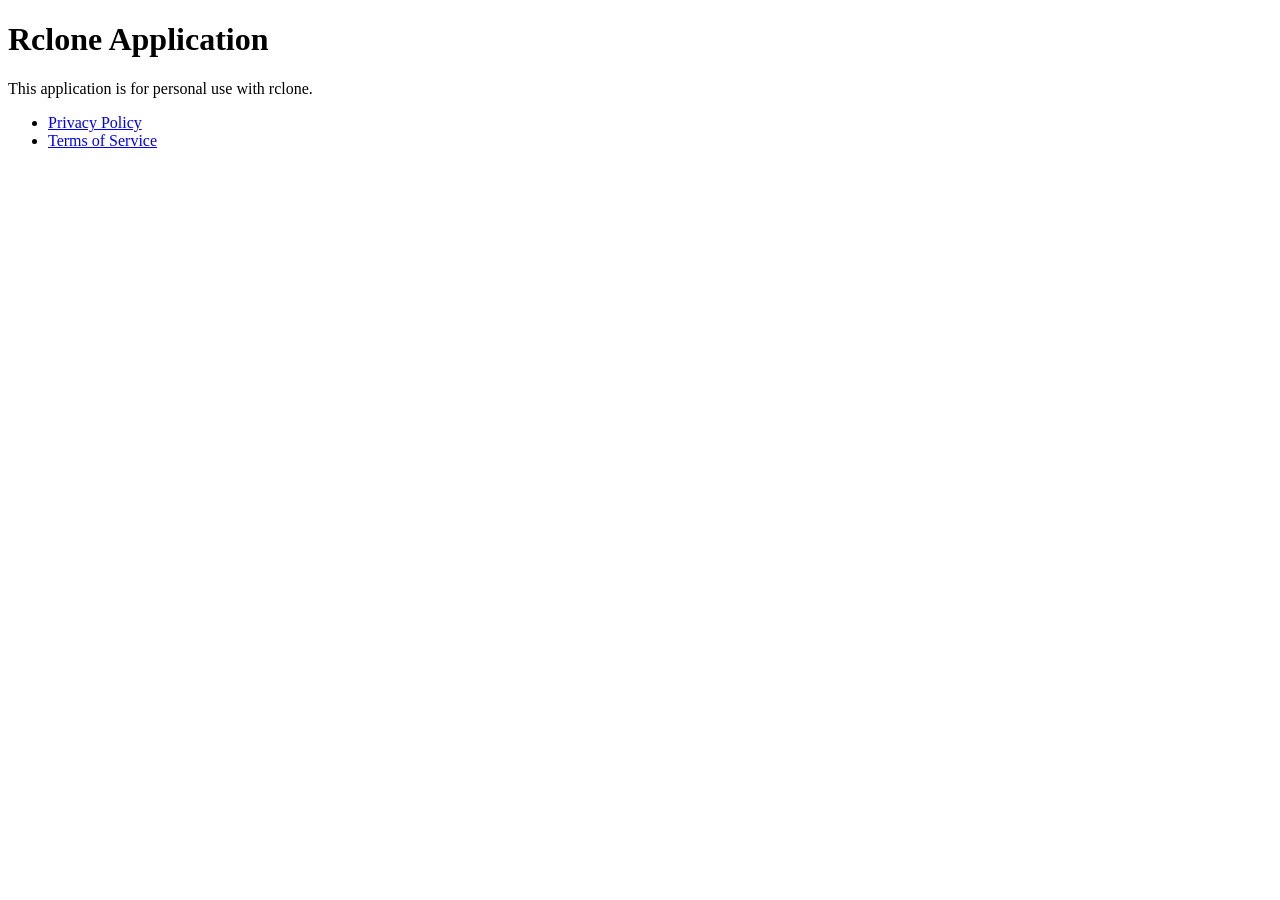
<file: index.html>
<!doctype html>
<html lang="en">
<head>
  <meta charset="utf-8">
  <meta name="viewport" content="width=device-width, initial-scale=1">
  <title>Rclone Application</title>
</head>
<body>
  <h1>Rclone Application</h1>
  <p>This application is for personal use with rclone.</p>
  <ul>
    <li><a href="privacy.html">Privacy Policy</a></li>
    <li><a href="terms.html">Terms of Service</a></li>
  </ul>
</body>
</html>
</file>
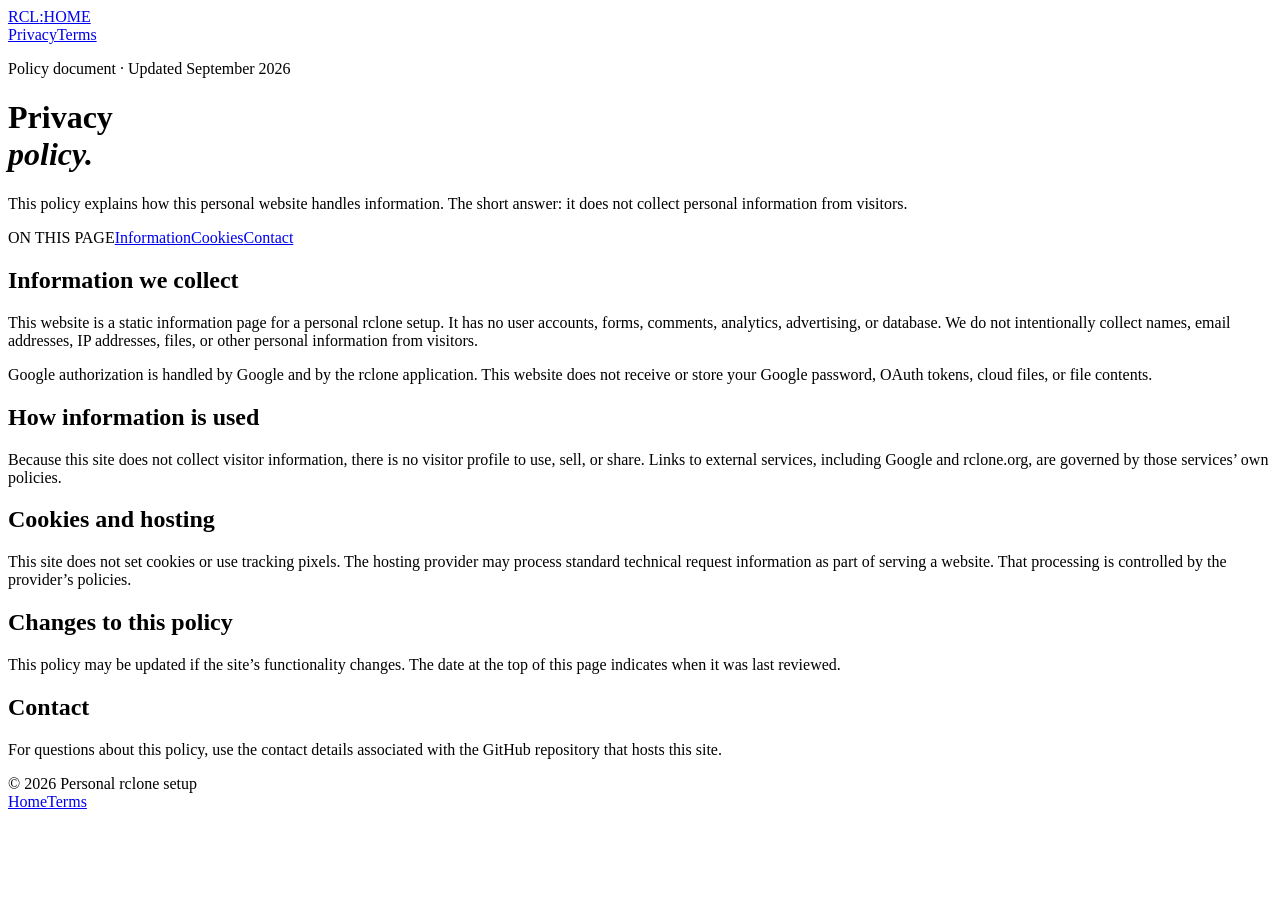
<file: privacy.html>
<!doctype html>
<html lang="en">
<head>
  <meta charset="utf-8">
  <meta name="viewport" content="width=device-width, initial-scale=1">
  <meta name="description" content="Privacy policy for a personal rclone setup.">
  <title>Privacy Policy | Rclone Home</title>
</head>
<body>
  <header class="site-header shell">
    <a class="brand" href="index.html" aria-label="Rclone Home">RCL<span>:</span>HOME</a>
    <nav aria-label="Main navigation"><a href="privacy.html" aria-current="page">Privacy</a><a href="terms.html">Terms</a></nav>
  </header>

  <main class="legal-page shell">
    <p class="eyebrow"><span class="status-dot"></span> Policy document · Updated September 2026</p>
    <h1>Privacy<br><em>policy.</em></h1>
    <p class="legal-intro">This policy explains how this personal website handles information. The short answer: it does not collect personal information from visitors.</p>
    <div class="legal-layout">
      <aside class="legal-index" aria-label="On this page"><span>ON THIS PAGE</span><a href="#collection">Information</a><a href="#cookies">Cookies</a><a href="#contact">Contact</a></aside>
      <div class="legal-copy">
        <section id="collection"><h2>Information we collect</h2><p>This website is a static information page for a personal rclone setup. It has no user accounts, forms, comments, analytics, advertising, or database. We do not intentionally collect names, email addresses, IP addresses, files, or other personal information from visitors.</p><p>Google authorization is handled by Google and by the rclone application. This website does not receive or store your Google password, OAuth tokens, cloud files, or file contents.</p></section>
        <section id="use"><h2>How information is used</h2><p>Because this site does not collect visitor information, there is no visitor profile to use, sell, or share. Links to external services, including Google and rclone.org, are governed by those services’ own policies.</p></section>
        <section id="cookies"><h2>Cookies and hosting</h2><p>This site does not set cookies or use tracking pixels. The hosting provider may process standard technical request information as part of serving a website. That processing is controlled by the provider’s policies.</p></section>
        <section id="changes"><h2>Changes to this policy</h2><p>This policy may be updated if the site’s functionality changes. The date at the top of this page indicates when it was last reviewed.</p></section>
        <section id="contact"><h2>Contact</h2><p>For questions about this policy, use the contact details associated with the GitHub repository that hosts this site.</p></section>
      </div>
    </div>
  </main>

  <footer class="site-footer shell"><span>© 2026 Personal rclone setup</span><div><a href="index.html">Home</a><a href="terms.html">Terms</a></div></footer>
</body>
</html>
</file>
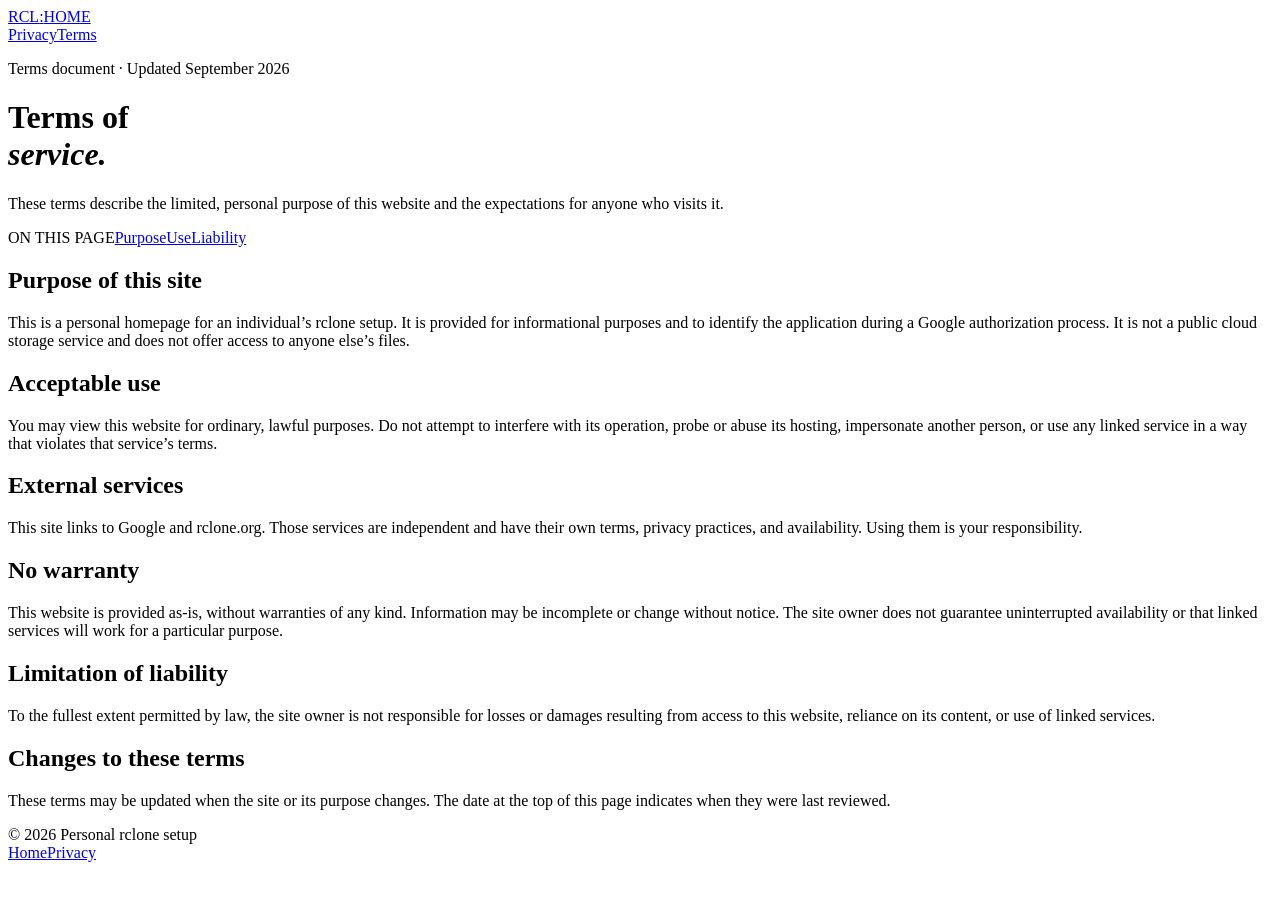
<file: terms.html>
<!doctype html>
<html lang="en">
<head>
  <meta charset="utf-8">
  <meta name="viewport" content="width=device-width, initial-scale=1">
  <meta name="description" content="Terms of service for a personal rclone setup.">
  <title>Terms of Service | Rclone Home</title>
</head>
<body>
  <header class="site-header shell">
    <a class="brand" href="index.html" aria-label="Rclone Home">RCL<span>:</span>HOME</a>
    <nav aria-label="Main navigation"><a href="privacy.html">Privacy</a><a href="terms.html" aria-current="page">Terms</a></nav>
  </header>

  <main class="legal-page shell">
    <p class="eyebrow"><span class="status-dot"></span> Terms document · Updated September 2026</p>
    <h1>Terms of<br><em>service.</em></h1>
    <p class="legal-intro">These terms describe the limited, personal purpose of this website and the expectations for anyone who visits it.</p>
    <div class="legal-layout">
      <aside class="legal-index" aria-label="On this page"><span>ON THIS PAGE</span><a href="#purpose">Purpose</a><a href="#acceptable-use">Use</a><a href="#liability">Liability</a></aside>
      <div class="legal-copy">
        <section id="purpose"><h2>Purpose of this site</h2><p>This is a personal homepage for an individual’s rclone setup. It is provided for informational purposes and to identify the application during a Google authorization process. It is not a public cloud storage service and does not offer access to anyone else’s files.</p></section>
        <section id="acceptable-use"><h2>Acceptable use</h2><p>You may view this website for ordinary, lawful purposes. Do not attempt to interfere with its operation, probe or abuse its hosting, impersonate another person, or use any linked service in a way that violates that service’s terms.</p></section>
        <section id="external-services"><h2>External services</h2><p>This site links to Google and rclone.org. Those services are independent and have their own terms, privacy practices, and availability. Using them is your responsibility.</p></section>
        <section id="disclaimer"><h2>No warranty</h2><p>This website is provided as-is, without warranties of any kind. Information may be incomplete or change without notice. The site owner does not guarantee uninterrupted availability or that linked services will work for a particular purpose.</p></section>
        <section id="liability"><h2>Limitation of liability</h2><p>To the fullest extent permitted by law, the site owner is not responsible for losses or damages resulting from access to this website, reliance on its content, or use of linked services.</p></section>
        <section id="changes"><h2>Changes to these terms</h2><p>These terms may be updated when the site or its purpose changes. The date at the top of this page indicates when they were last reviewed.</p></section>
      </div>
    </div>
  </main>

  <footer class="site-footer shell"><span>© 2026 Personal rclone setup</span><div><a href="index.html">Home</a><a href="privacy.html">Privacy</a></div></footer>
</body>
</html>
</file>
